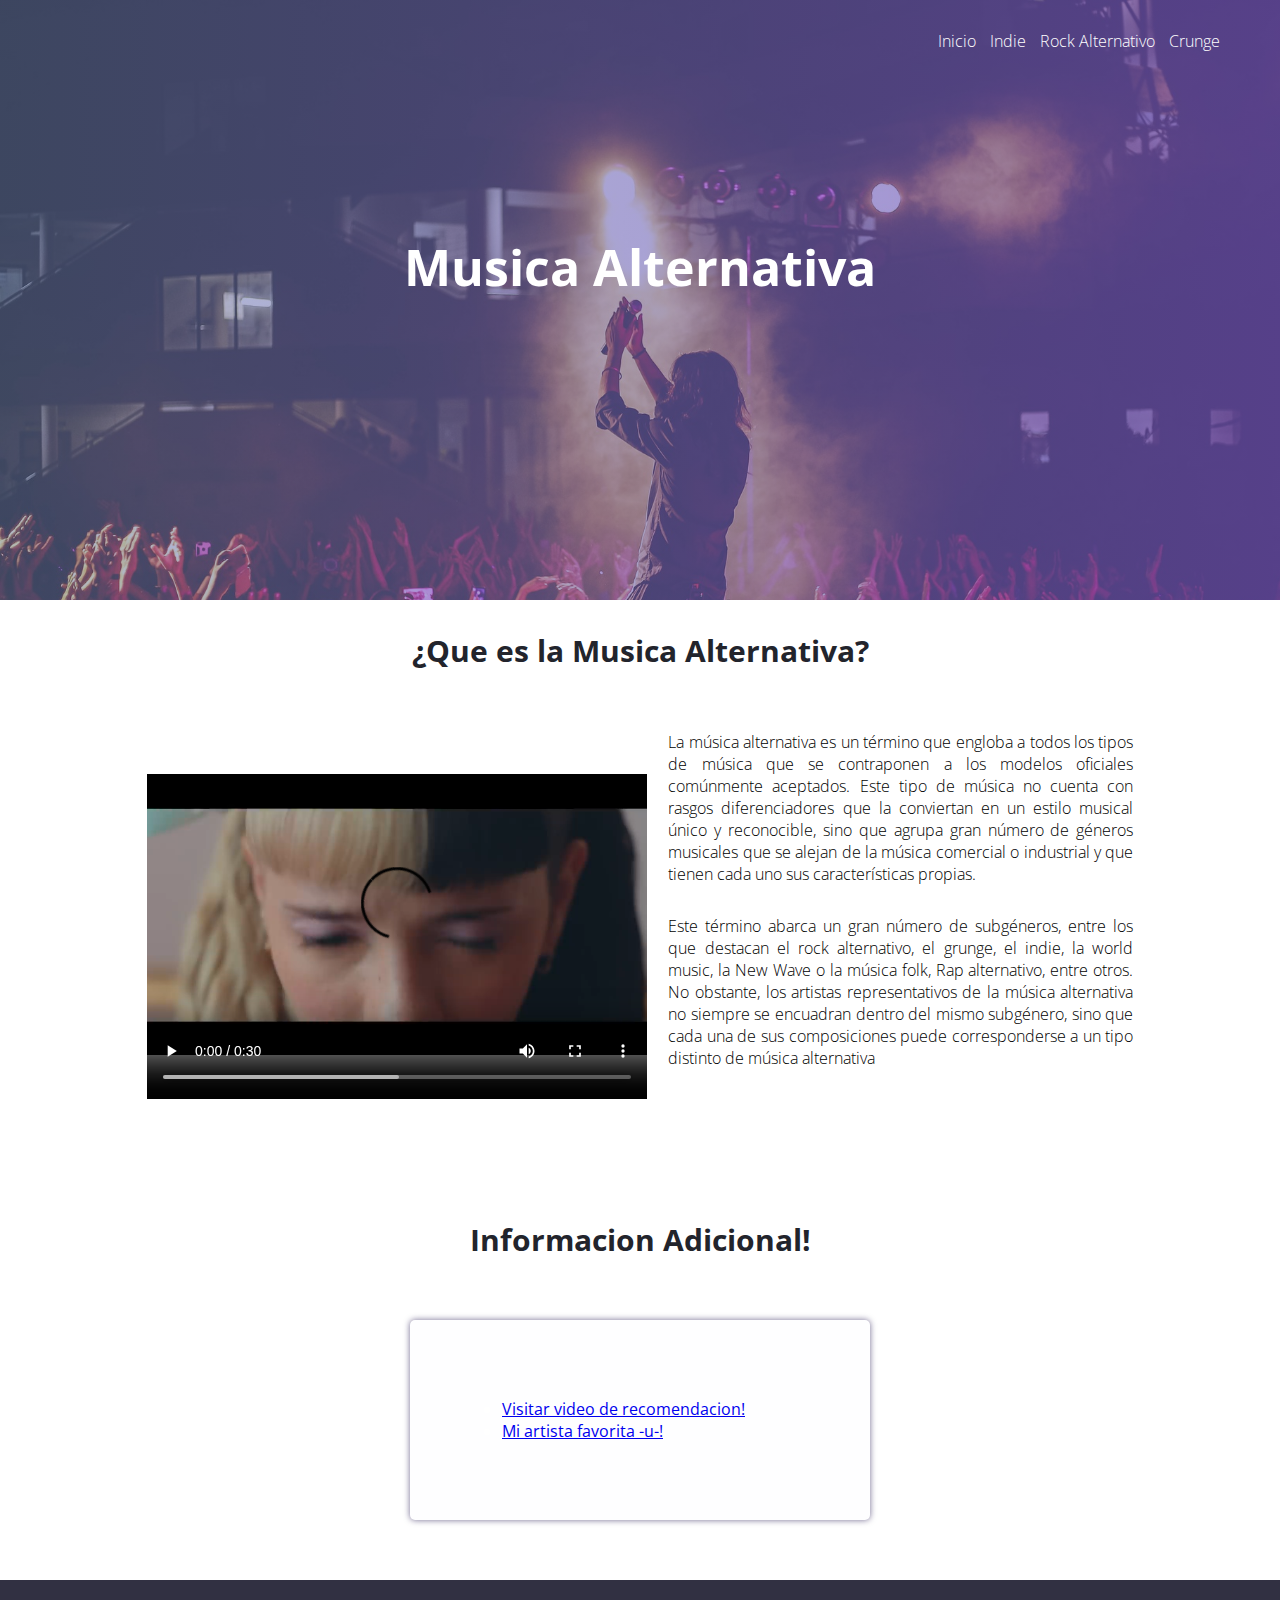
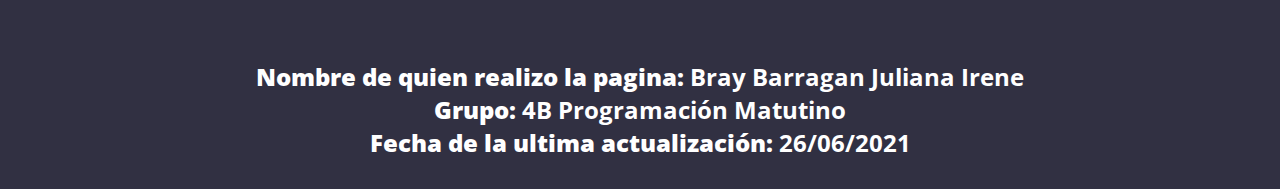
<file: index.html>
<!DOCTYPE html>
<html lang="es">
<head>
    <meta charset="UTF-8">
    <meta name="viewport" content="width=device-width, initial-scale=1.0">
    <meta http-equiv="X-UA-Compatible" content="ie=edge">
    <title>Musica Alternativa</title>
    <link rel="stylesheet" href="css/estilos.css">
    <link href="https://fonts.googleapis.com/css?family=Open+Sans:300,400,700,800&display=swap" rel="stylesheet">
</head>

<body>
    <header>
        <nav>
                <a href="index.html" class="fa fa-home"> Inicio</a>
                <a href="indie.html" class="fa fa-music"> Indie</a>
                <a href="rockalter.html" class="fa fa-music"> Rock Alternativo</a>
                <a href="crunge.html" class="fa fa-music"> Crunge</a>


            </ul>
        </nav>
        <section class="textos-header">
            <h1>Musica Alternativa</h1>
        </section>
        
    </header>
    <main>
        <section class="contenedor significado">
            <h2 class="titulo">¿Que es la Musica Alternativa?</h2>
            <div class="contenedor-significado">
                <video controls width="500">
                    <source src="video2.mp4" type="video/mp4">
                </video>
                <div class="contenido-textos">
                    
                    <p>La música alternativa es un término que engloba a todos los tipos de música que se contraponen a los modelos oficiales comúnmente aceptados. Este tipo de música no cuenta con rasgos diferenciadores que la conviertan en un estilo musical
                        único y reconocible, sino que agrupa gran número de géneros musicales que se alejan de la música comercial o industrial y que tienen cada uno sus características propias.</p>
                    <p>Este término abarca un gran número de subgéneros, entre los que
                        destacan el rock alternativo, el grunge, el indie, la world music, la New Wave o la música folk, Rap alternativo, entre otros. No obstante, los artistas representativos de la música alternativa no siempre se encuadran dentro del mismo
                        subgénero, sino que cada una de sus composiciones puede corresponderse a un tipo distinto de música alternativa</p>
                </div>
            </div>
        </section>
        <section class="clientes contenedor">
            <h2 class="titulo">Informacion Adicional!</h2>
            <div class="cards">
                <div class="card">
                    <div class="contenido-texto-card">
                        <li ><a align="center"href="https://www.youtube.com/watch?v=nTYHB4FpFE4" class="primary-btn">Visitar video de recomendacion! </a></li>
                        <li><a align="center" href="https://www.youtube.com/user/Melmartinezx3" class="outline-btn">Mi artista favorita -u-! </a></li>
                    </div>
                </div>
            </div>
        </section>
    </main>
    <footer>

        <h2 class="titulo-final"><b>Nombre de quien realizo la pagina: </b> <a>Bray Barragan Juliana Irene</a><br>
            <b>Grupo: </b> <a>4B Programación Matutino</a><br>
            <b>Fecha de la ultima actualización: </b> <a>26/06/2021</a></h2>
    </footer>
</body>

</html>
</file>
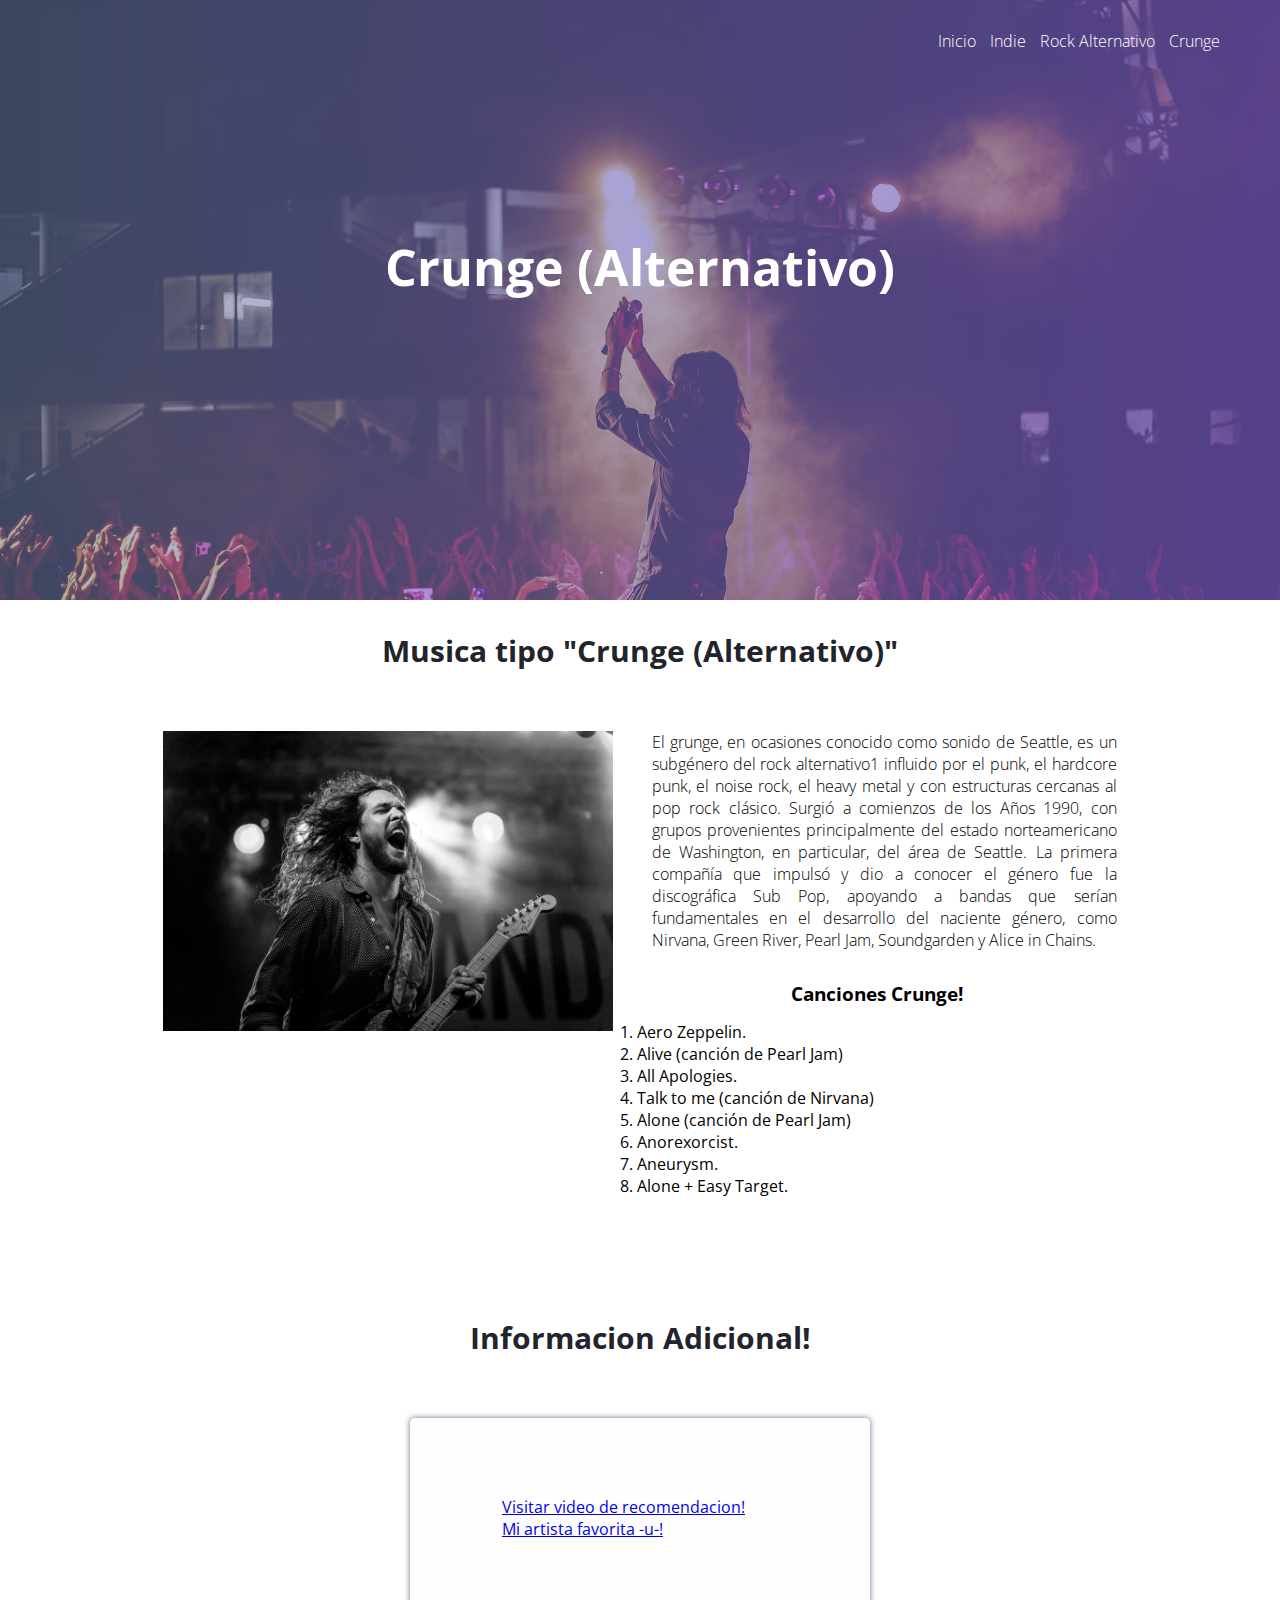
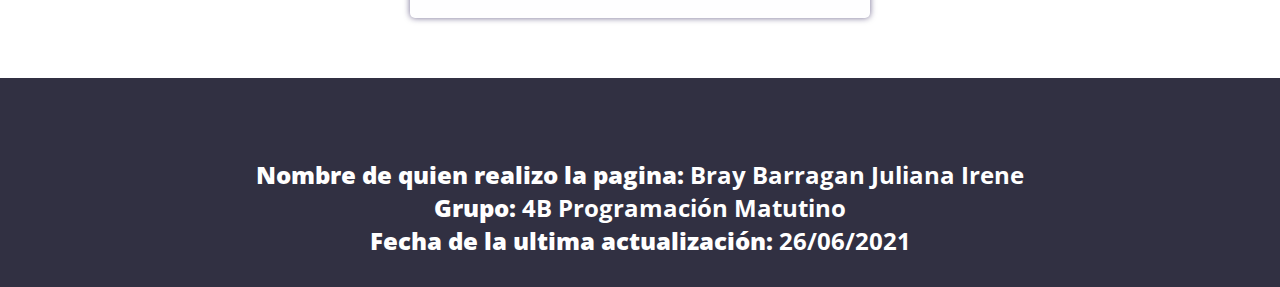
<file: crunge.html>
<!DOCTYPE html>
<html lang="en">
<head>
    <meta charset="UTF-8">
    <meta name="viewport" content="width=device-width, initial-scale=1.0">
    <meta http-equiv="X-UA-Compatible" content="ie=edge">
    <title>Musica Alternativa</title>
    <link rel="stylesheet" href="css/estilos.css">
    <link href="https://fonts.googleapis.com/css?family=Open+Sans:300,400,700,800&display=swap" rel="stylesheet">
</head>
<body>
    <header>
        <nav>
                <a href="index.html" class="fa fa-home"> Inicio</a>
                <a href="Indie.html" class="fa fa-music"> Indie</a>
                <a href="rockalter.html" class="fa fa-music"> Rock Alternativo</a>
                <a href="crunge.html" class="fa fa-music"> Crunge</a>


            </ul>
        </nav>
        <section class="textos-header">
            <h1>Crunge (Alternativo)</h1>
        </section>
        
    </header>
    <main>
        <section class="contenedor significado">
            <h2 class="titulo">Musica tipo "Crunge (Alternativo)"</h2>
            <div class="contenedor-significado">
                    <img src="crunge.jpg" width="450px" height="300px">
                    <div class="contenido-textos">
                    
                        <p>El grunge, en ocasiones conocido como sonido de Seattle,​ es un subgénero del rock alternativo1​ influido por el punk, el hardcore punk, el noise rock, el heavy metal y con estructuras cercanas al pop rock clásico.​ Surgió a comienzos de los Años 1990, con grupos provenientes principalmente del estado norteamericano de Washington, en particular, del área de Seattle. La primera compañía que impulsó y dio a conocer el género fue la discográfica Sub Pop, apoyando a bandas que serían fundamentales en el desarrollo del naciente género, como Nirvana, Green River, Pearl Jam, Soundgarden y Alice in Chains.</p>

                        <h3 align= "center"> Canciones Crunge! </h3>
                        <ol style="list-style-type: number;">
                            <li>Aero Zeppelin.</li>
                            <li>Alive (canción de Pearl Jam)</li>
                            <li>All Apologies.</li>
                            <li>Talk to me (canción de Nirvana)</li>
                            <li>Alone (canción de Pearl Jam)</li>
                            <li>Anorexorcist.</li>
                            <li>Aneurysm.</li>
                            <li>Alone + Easy Target.</li>
                        </ol>
                    </div>
                </div>
            </section>
            <section class="clientes contenedor">
                <h2 class="titulo">Informacion Adicional!</h2>
                <div class="cards">
                    <div class="card">
                        <div class="contenido-texto-card">
                            <li ><a align="center"href="https://www.youtube.com/watch?v=nTYHB4FpFE4" class="primary-btn">Visitar video de recomendacion! </a></li>
                            <li><a align="center" href="https://www.youtube.com/user/Melmartinezx3" class="outline-btn">Mi artista favorita -u-! </a></li>
                        </div>
                    </div>
                </div>
            </section>
        </main>
        <footer>
    
            <h2 class="titulo-final"><b>Nombre de quien realizo la pagina: </b> <a>Bray Barragan Juliana Irene</a><br>
                <b>Grupo: </b> <a>4B Programación Matutino</a><br>
                <b>Fecha de la ultima actualización: </b> <a>26/06/2021</a></h2>
        </footer>
    </body>
</html>
</file>
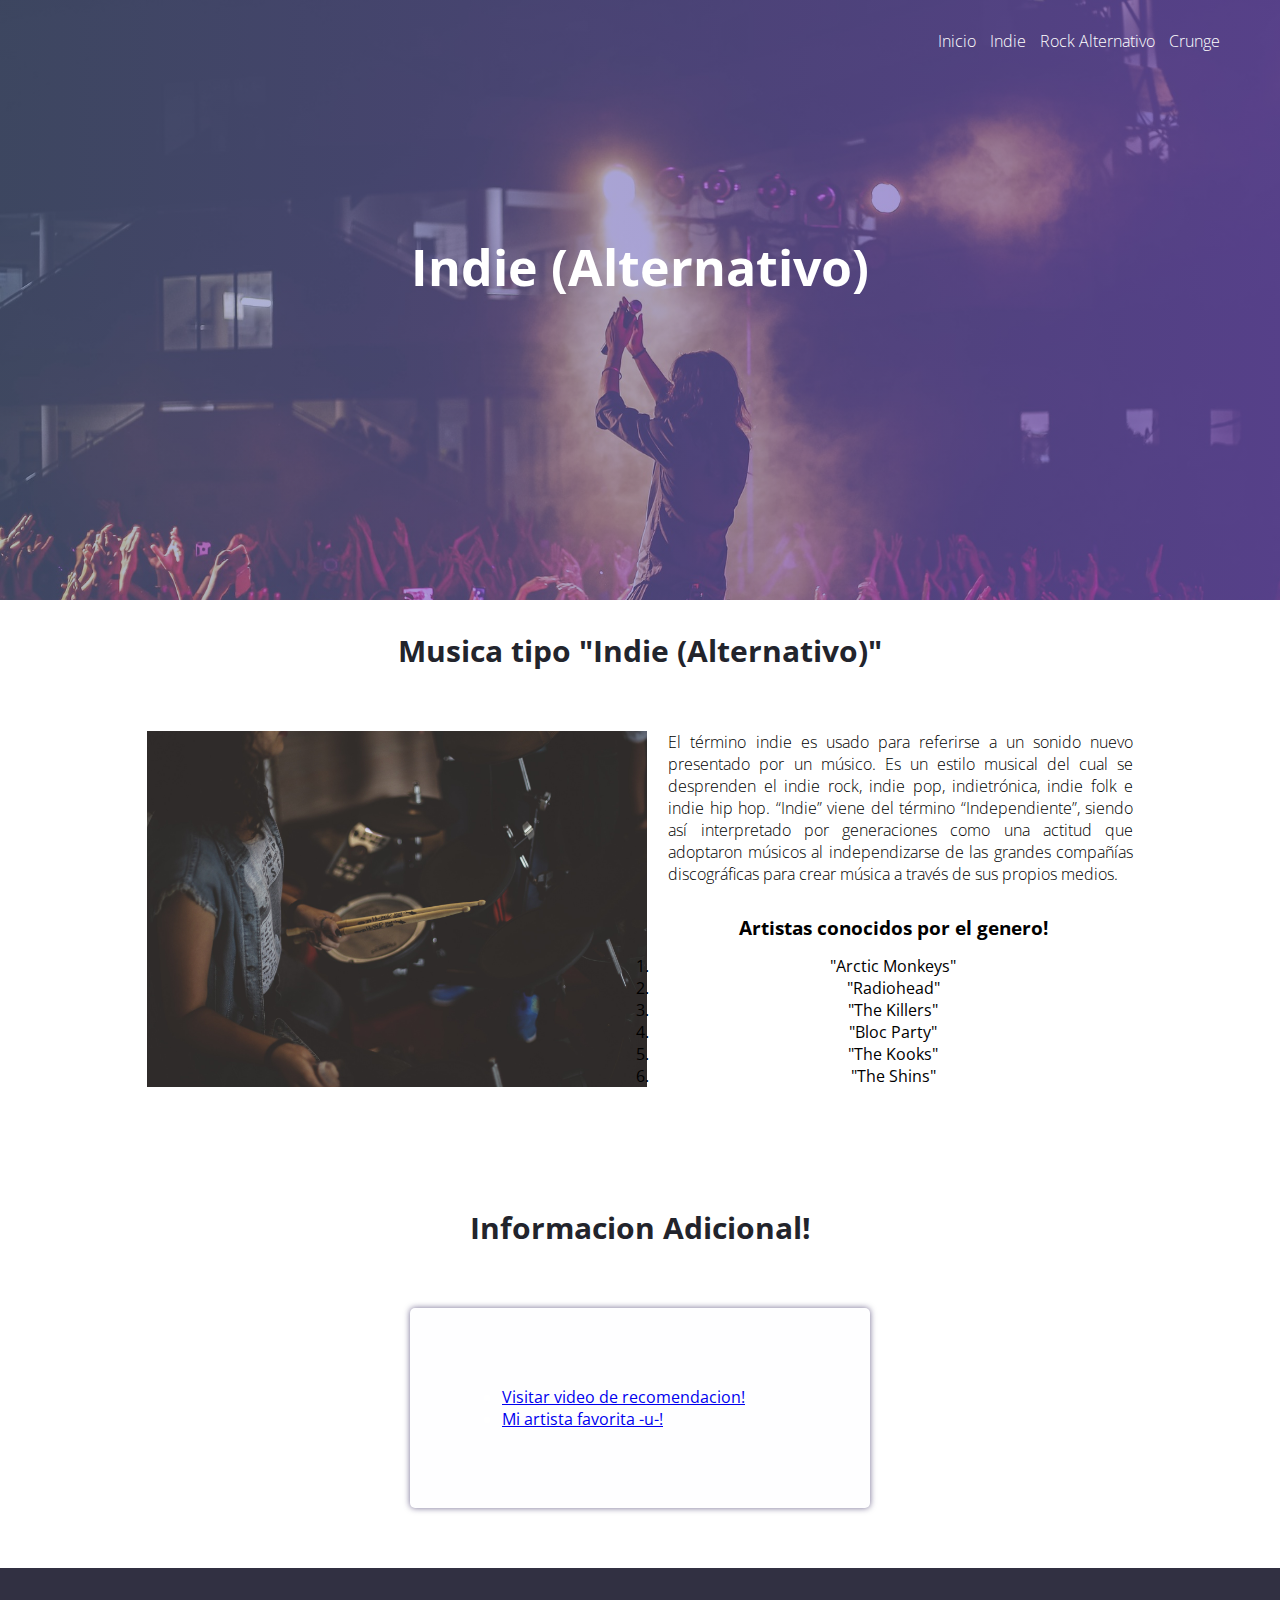
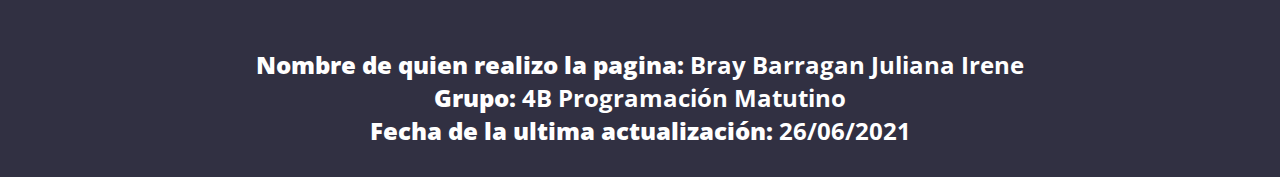
<file: indie.html>
<!DOCTYPE html>
<html lang="en">
<head>
    <meta charset="UTF-8">
    <meta name="viewport" content="width=device-width, initial-scale=1.0">
    <meta http-equiv="X-UA-Compatible" content="ie=edge">
    <title>Musica Alternativa</title>
    <link rel="stylesheet" href="css/estilos.css">
    <link href="https://fonts.googleapis.com/css?family=Open+Sans:300,400,700,800&display=swap" rel="stylesheet">
</head>
<body>
    <header>
        <nav>
                <a href="index.html" class="fa fa-home"> Inicio</a>
                <a href="Indie.html" class="fa fa-music"> Indie</a>
                <a href="rockalter.html" class="fa fa-music"> Rock Alternativo</a>
                <a href="crunge.html" class="fa fa-music"> Crunge</a>


            </ul>
        </nav>
        <section class="textos-header">
            <h1>Indie (Alternativo)</h1>
        </section>
        
    </header>
    <main>
        <main>
            <section class="contenedor significado">
                <h2 class="titulo">Musica tipo "Indie (Alternativo)"</h2>
                <div class="contenedor-significado">
                        <img src="indie.jpg" width="500px">
                        <div class="contenido-textos">
                        
                            <p>El término indie es usado para referirse a un sonido nuevo presentado por un músico. Es un estilo musical del cual se desprenden el indie rock, indie pop, indietrónica, indie folk e indie hip hop. “Indie” viene del término “Independiente”, siendo así interpretado por generaciones como una actitud que adoptaron músicos al independizarse de las grandes compañías discográficas para crear música a través de sus propios medios.</p>
    
                            <h3 align= "center"> Artistas conocidos por el genero! </h3>
                            <ol style="list-style-type: number;" align="center">
                                <li>"Arctic Monkeys" </li>
                                <li>"Radiohead"</li>
                                <li>"The Killers"</li>
                                <li>"Bloc Party"</li>
                                <li>"The Kooks"</li>
                                <li>"The Shins"</li>
                            </ol>
                        </div>
                    </div>
                </section>
                <section class="clientes contenedor">
                    <h2 class="titulo">Informacion Adicional!</h2>
                    <div class="cards">
                        <div class="card">
                            <div class="contenido-texto-card">
                                <li ><a align="center"href="https://www.youtube.com/watch?v=nTYHB4FpFE4" class="primary-btn">Visitar video de recomendacion! </a></li>
                                <li><a align="center" href="https://www.youtube.com/user/Melmartinezx3" class="outline-btn">Mi artista favorita -u-! </a></li>
                            </div>
                        </div>
                    </div>
             </section>
        </main>
        <footer>
            <h2 class="titulo-final"><b>Nombre de quien realizo la pagina: </b> <a>Bray Barragan Juliana Irene</a><br>
                <b>Grupo: </b> <a>4B Programación Matutino</a><br>
                <b>Fecha de la ultima actualización: </b> <a>26/06/2021</a></h2>
        </footer>
</body>
</html>
</file>
<file: css/estilos.css>
* {
    margin: 0;
    padding: 0;
    box-sizing: border-box;
}

body {
    font-family: 'open sans';
}

.contenedor {
    padding: 60px 0;
    width: 90%;
    max-width: 1000px;
    margin: auto;
    overflow: hidden;
}

.titulo {
    color: #22242c;
    font-size: 30px;
    text-align: center;
    margin-bottom: 60px;
}


header {
    width: 100%;
    height: 600px;
    background: #313042;
    background: linear-gradient(to right, hsla(224, 30%, 50%, 0.459), hsla(258, 45%, 52%, 0.664)), url(../fondo.jpg);
    background-size: cover;
    background-attachment: fixed;
    position: relative;
}

nav{
    text-align: right;
    padding: 30px 50px 0 0;
}

nav > a{
    color:#fff;
    font-weight: 300;
    text-decoration: none;
    margin-right: 10px;
}


header .textos-header{
    display: flex;
    height: 430px;
    width: 100%;
    align-items: center;
    justify-content: center;
    flex-direction: column;
    text-align: center;
}

.textos-header h1{
    font-size: 50px;
    color:#fff;
}

.textos-header h2{
    font-size: 30px;
    font-weight: 300;
    color:#fff;
}

main .significado{
    padding: 30px 0 60px 0;
}
.contenedor-significado{
    display: flex;
    justify-content: space-evenly;
}

.significado .contenido-textos{
    width: 48%;
}

.contenido-textos h3{
    margin-bottom: 15px;
}

.contenido-textos h3 span{
    background: #b9b9b9;
    color: #fff;
    border-radius: 50%;
    display: inline-block;
    text-align: center;
    width: 30px;
    height: 30px;
    padding: 2px;
    box-shadow: 0 0 6px 0 rgba(0, 0, 0, .5);
    margin-right: 5px;
}

.contenido-textos p{
    padding: 0px 0px 30px 15px;
    font-weight: 300;
    text-align: justify;
}

.cards{
    display: flex;
    justify-content: space-evenly;
}

.cards .card{
    background: #fefeff;
    display: flex;
    width: 46%;
    height: 200px;
    align-items: center;
    justify-content: space-evenly;
    border-radius: 5px;
    box-shadow: 0 0 6px 0 rgba(22, 9, 70, 0.6);
}

.cards .card > .contenido-texto-card{
    width: 60%;
    color: #fff;
}

.cards .card > .contenido-texto-card p{
    font-weight: 300;
    padding-top: 5px;
}

footer{
    background: #313042;
    padding: 60px 0 30px 0;
    margin: auto;
    overflow: hidden;
}

.contenedor-footer{
    display: flex;
    width: 90%;
    justify-content: space-evenly;
    margin: auto;
    padding-bottom: 50px;
    border-bottom: 1px solid #ccc;
}

.titulo-final{
    text-align: center;
    font-size: 24px;
    margin: 20px 0 0 0;
    color: #ffffff;
}

@media screen and (max-width:900px){
    header{
        background-position: center;
    }

    .contenedor-significado{
        flex-direction: column;
        justify-content: center;
        align-items: center;
    }

    .significado .contenido-textos{
        width: 90%;
    }

    .cards{
        flex-direction: column;
        justify-content: center;
        align-items: center;
    }

    .cards .card{
        width: 90%;
    }

    .cards .card:first-child{
        margin-bottom: 30px;
    }

}

@media screen and (max-width:500px){
    nav{
        text-align: center;
        padding: 30px 0 0 0;
    }

    nav > a{
        margin-right: 5px;
    }

    .textos-header h1{
        font-size: 35px;
    }

    .textos-header h2{
        font-size: 20px;
    }

    .significado .contenido-textos{
        width: 95%;
    }

    .cards .card{
        height: 450px;
        display: flex;
        flex-direction: column;
        align-items: center;
    }

    .contenedor-footer{
        flex-direction: column;
        border: none;
    }

}
</file>
